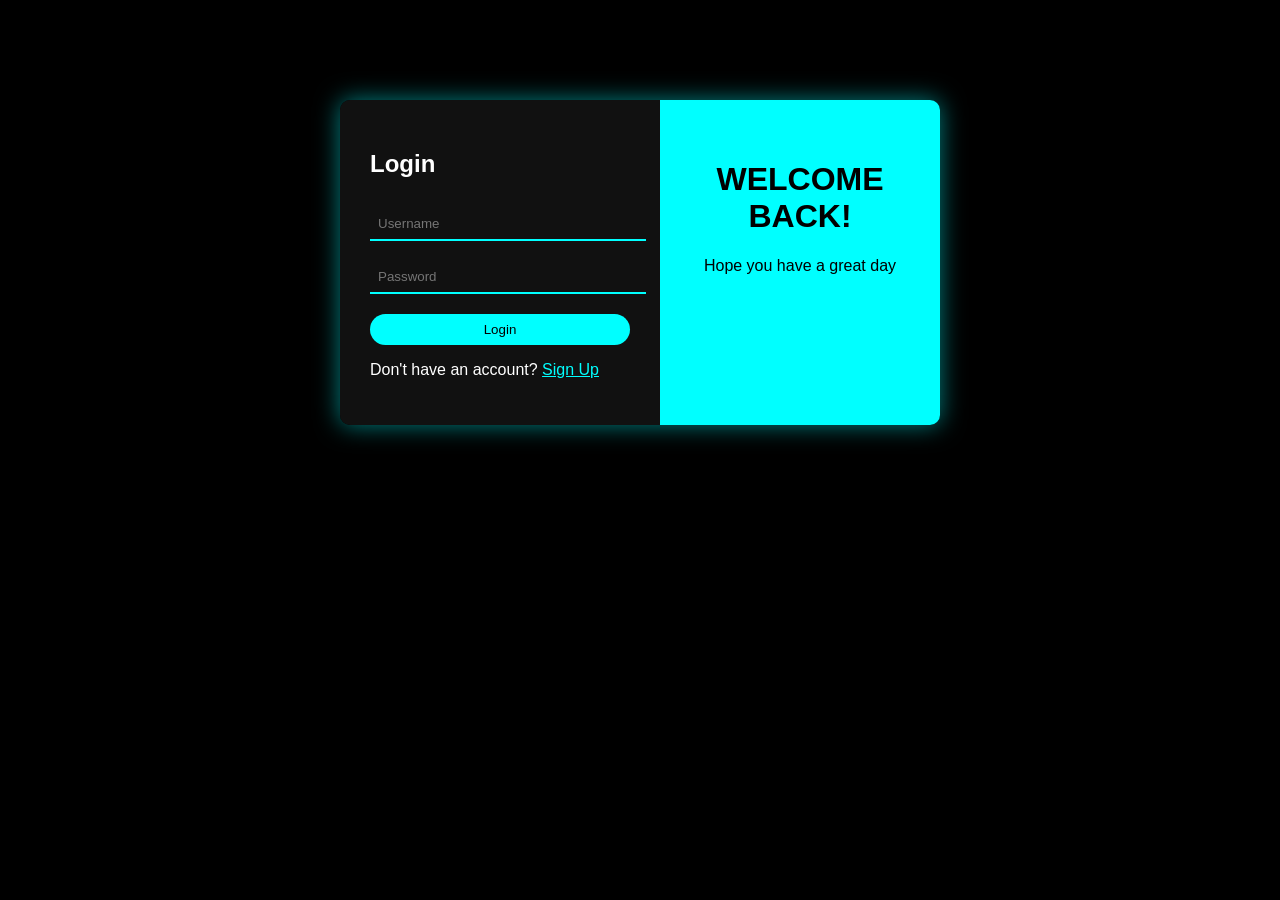
<file: index.html>
<!DOCTYPE html>
<html>
<head>
    <title>Simple Login</title>
    <link rel="stylesheet" href="STYLE.CSS">
</head>
<body>

<div class="box">

    <div class="left">
        <h2>Login</h2>

        <input type="text" placeholder="Username">
        <input type="password" placeholder="Password">

        <button>Login</button>

        <p>Don't have an account? <a href="signup.html">Sign Up</a></p>
    </div>

    <div class="right">
        <h1>WELCOME BACK!</h1>
        <p>Hope you have a great day</p>
    </div>

</div>

</body>
</html>
</file>
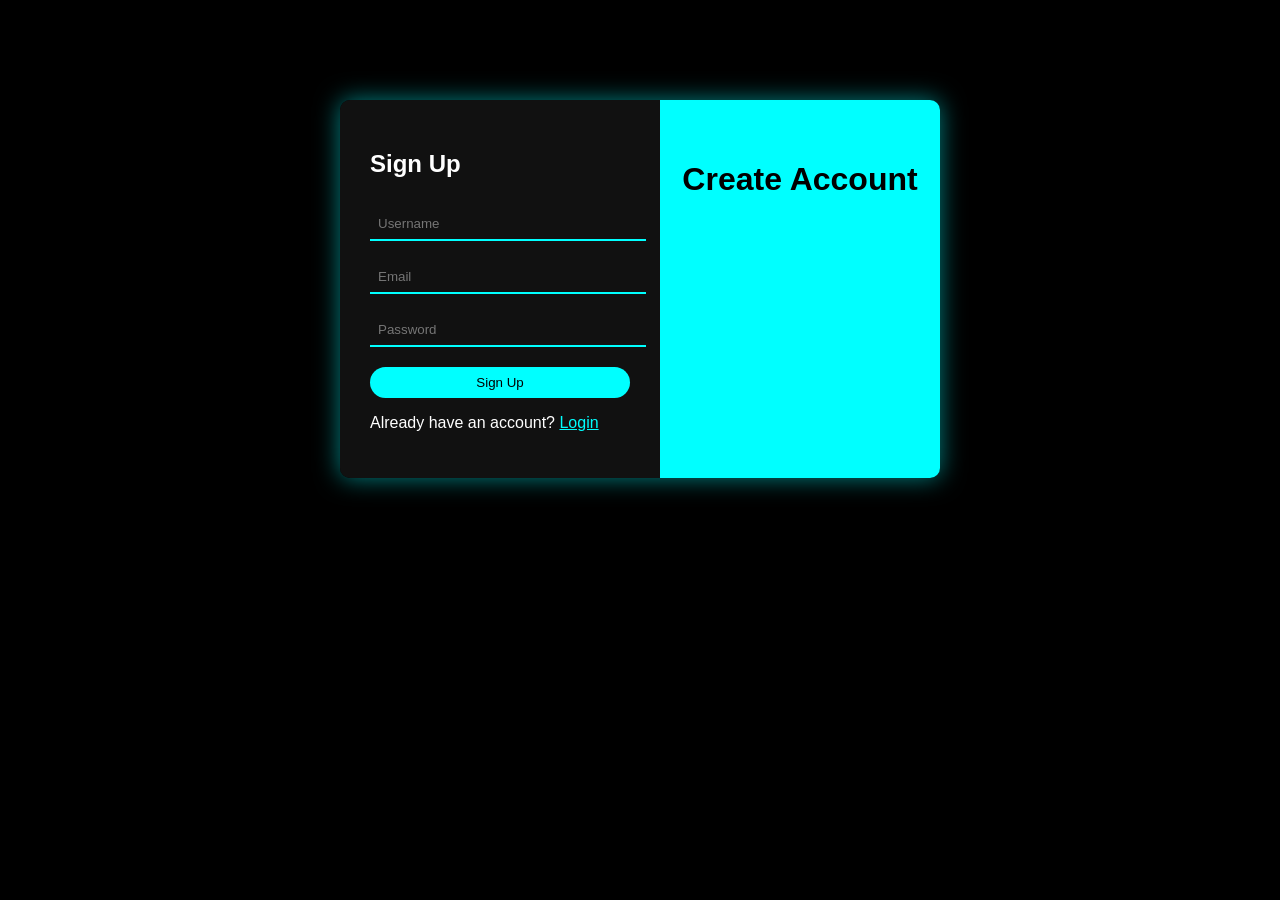
<file: signup.html>
<!DOCTYPE html>
<html>
<head>
    <title>Sign Up</title>
    <link rel="stylesheet" href="STYLE.CSS">
</head>
<body>

<div class="box">
    <div class="left">
        <h2>Sign Up</h2>

        <input type="text" placeholder="Username">
        <input type="email" placeholder="Email">
        <input type="password" placeholder="Password">

        <button>Sign Up</button>

        <p>
            Already have an account?
            <a href="index.html">Login</a>
        </p>
    </div>

    <div class="right">
        <h1>Create Account</h1>
    </div>
</div>

</body>
</html>
</file>
<file: STYLE.CSS>
body {
    margin: 0;
    font-family: Arial;
    background: black;
}

/* Main box */
.box {
    width: 600px;
    margin: 100px auto;
    display: flex;
    border-radius: 10px;
    overflow: hidden;
    box-shadow: 0 0 25px rgba(0,255,255,0.5);
}

/* Left side */
.left {
    width: 50%;
    background: #111;
    color: white;
    padding: 30px;
}

.left input {
    width: 100%;
    margin: 10px 0;
    padding: 8px;
    border: none;
    border-bottom: 2px solid cyan;
    background: none;
    color: white;
}

button {
    width: 100%;
    padding: 8px;
    background: cyan;
    border: none;
    border-radius: 20px;
    margin-top: 10px;
}
button:hover{
    color:white;
    cursor: pointer;
    background-color: lightskyblue;
}

.left a {
    color: cyan;
    text-decoration: underline;
}

/* Right side */
.right {
    width: 50%;
    background: cyan;
    text-align: center;
    padding: 40px 10px;
}
</file>
